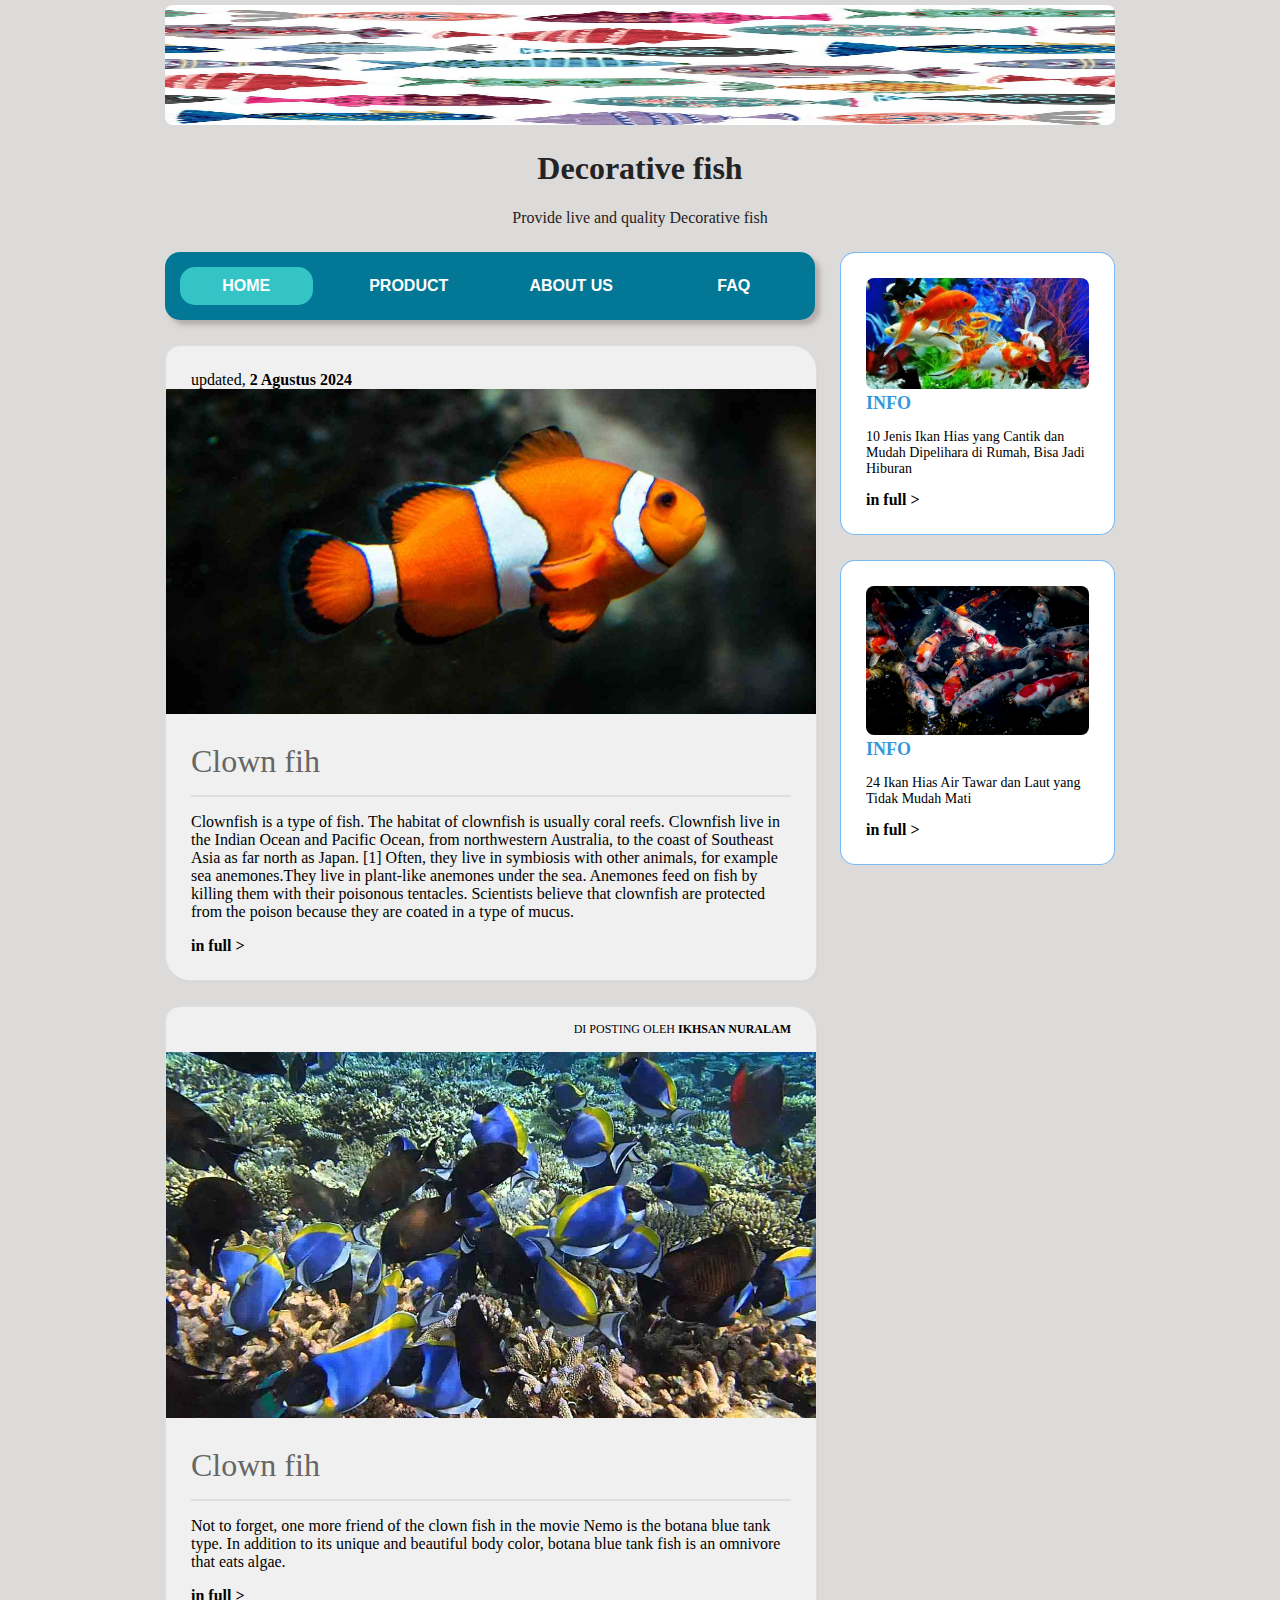
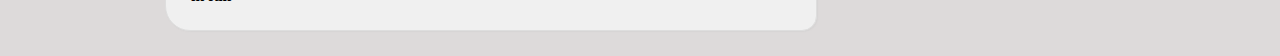
<file: INDEX.html>
<!DOCTYPE html>
<html>
    <head>
        <title>Decorative fish</title>
        <link rel="stylesheet" type="text/css" href="Style.css">
    </head>
    <body>
        <header>
        <img src="ikan header.jpeg" alt ="header" width ="950px" height="120px">
        <h1 class="judul">Decorative fish</h1>
        <p class="deskription">Provide live and quality Decorative fish</p>
    </header>

    <div class ="wrap">
        <nav class="menu">
            <ul>
                <li class="active">
                    <a href="INDEX.html">Home</a>
                </li>
                <li>
                 <a href="PRoduct.html">Product</a>
                </li>
                <li>
                    <a href="Abouttus.html">About us</a>
                </li>
                <li>
                    <a href="faq.html">FAQ</a>
                </li>
            </ul>
        </nav>
        <aside class="sidebar">
            <div class="widget">
                <div>
                    <img class="widget-pict" src="sidebar1.jpeg" alt="pict" width="100%">
                </div>
                <h2>Info</h2>
                <p>10 Jenis Ikan Hias yang Cantik dan Mudah Dipelihara di Rumah, Bisa Jadi Hiburan</p>
                <a href="#" class="faq-selengkapnya">in full ></a>

            </div>
            <div class="widget">
                <div>
                    <img class="widget-pict" src="koki.jpg" alt="pict" width="100%">                   
                </div>
                <h2>info</h2>
                <p>24 Ikan Hias Air Tawar dan Laut yang Tidak Mudah Mati</p>
                <a href="#" class="faq-selengkapnya">in full ></a>

            </div>
        </aside>

        <div class="Blog">
            <div class="contuedo">
                <div class="post info">
                 updated, <b>2 Agustus 2024</b>
                </div>
                <img src="badut.jpg">
                <h1>Clown fih</h1>
                <hr>
                <p>
                    Clownfish is a type of fish. The habitat of clownfish is usually coral reefs. Clownfish live in the Indian Ocean and Pacific Ocean, 
                    from northwestern Australia, to the coast of Southeast Asia as far north as Japan. [1] Often, they live in symbiosis with other animals, 
                    for example sea anemones.They live in plant-like anemones under the sea. Anemones feed on fish by killing them with their poisonous tentacles. 
                    Scientists believe that clownfish are protected from the poison because they are coated in a type of mucus.

                </p>
                <a href="#" class="continue-lendo">in full ></a>
            </div>
                <div class="contuedo">
                    <div class="post-info">
                        Di posting oleh <b>Ikhsan nuralam</b>
                    </div>

                    <img src="botane.jpg">
                <h1>Clown fih</h1>
                <hr>
                <p>
                    Not to forget, one more friend of the clown fish in the movie
                     Nemo is the botana blue tank type. In addition to its unique 
                     and beautiful body color, botana blue tank fish is an omnivore that eats algae.

                </p>
                <a href="#" class="continue-lendo">in full ></a>
                </div>
        </div>
    </div>
    </body>
</html>
</file>
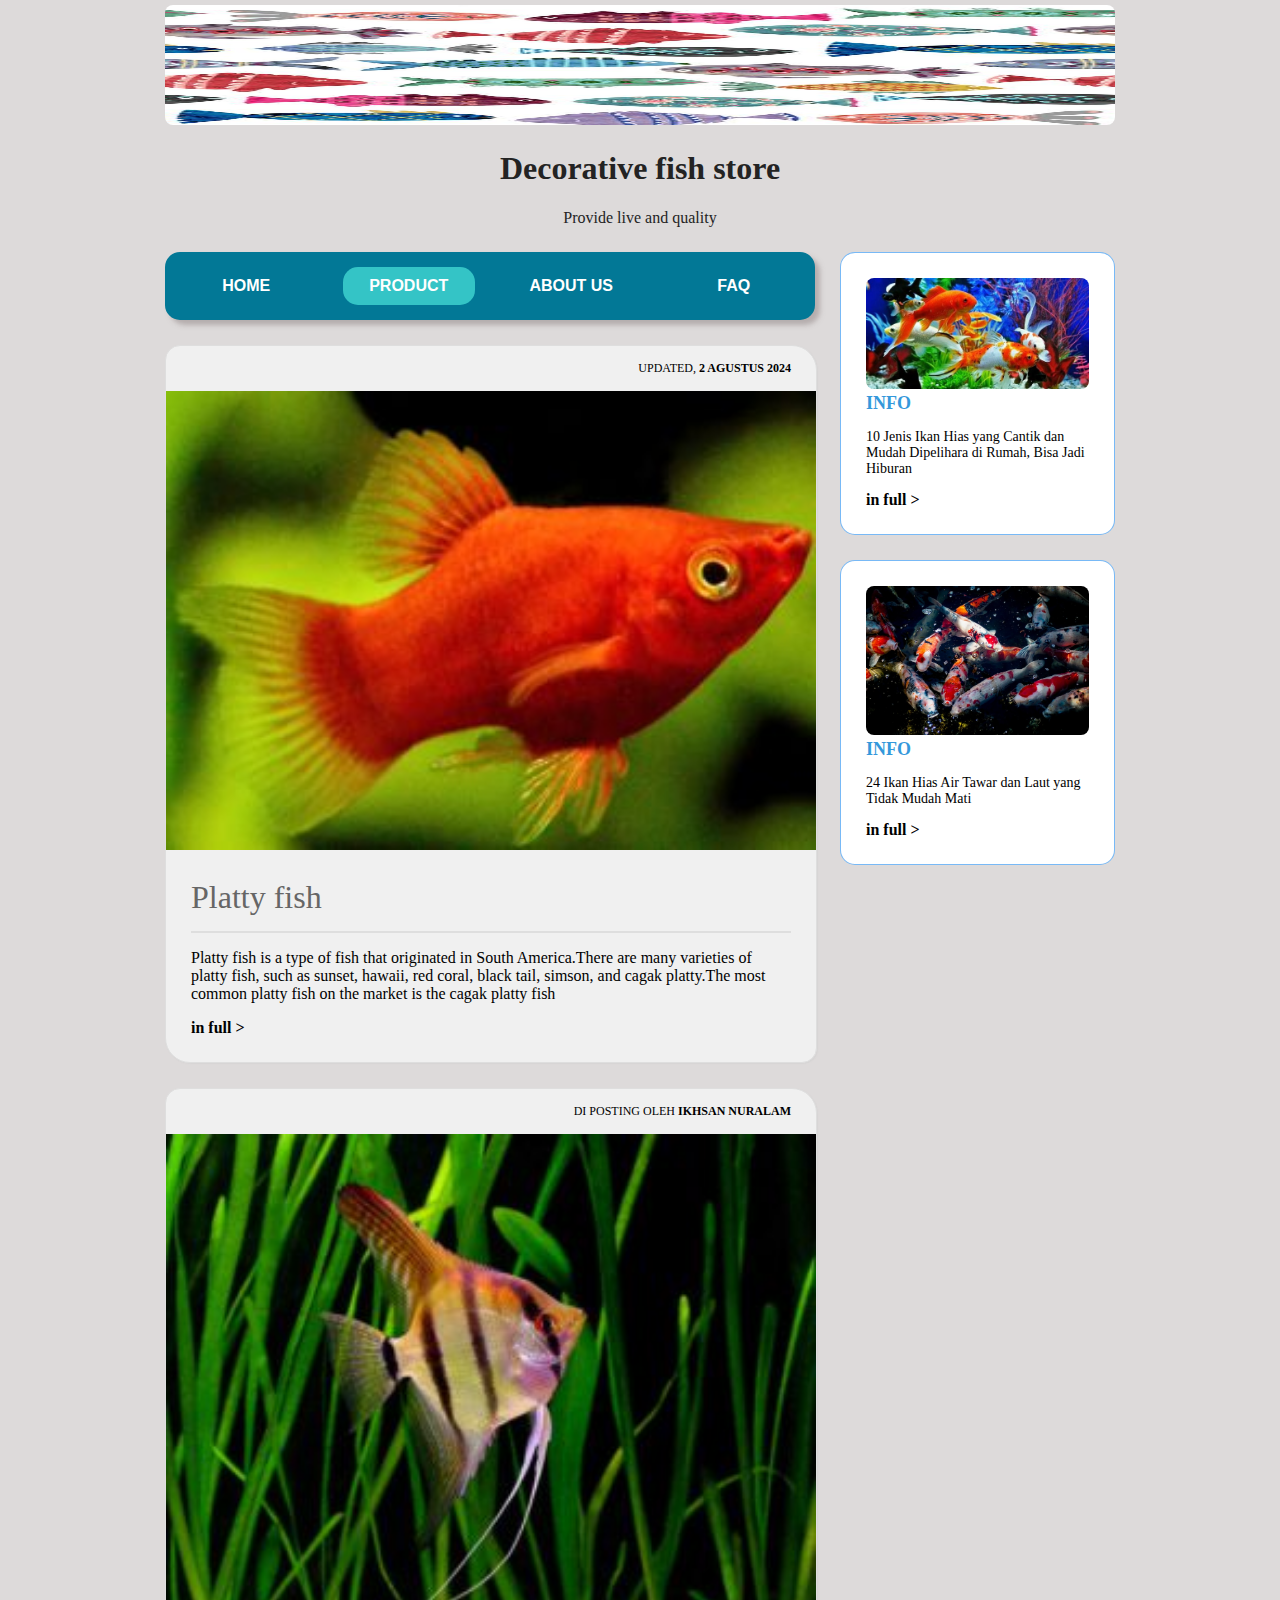
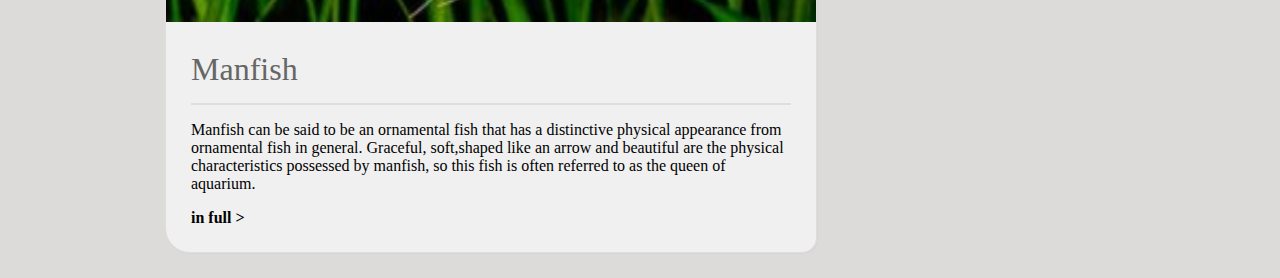
<file: PRoduct.html>
<!DOCTYPE html>
<html>
    <head>
        <title>Decorative fish store</title>
        <link rel="stylesheet" type="text/css" href="Style.css">
    </head>
    <body>

        <header>
                <img src="ikan header.jpeg" alt ="header" width ="950px" height="120px">
                <h1 class="judul">Decorative fish store</h1>
                <p class="deskription">Provide live and quality </p>
            </header>
        
            <div class ="wrap">
                <nav class="menu">
                    <ul>
                        <li>
                            <a href="INDEX.html">Home</a>
                        </li>
                        <li class="active">
                         <a href="PRoduct.html">Product</a>
                        </li>
                        <li>
                            <a href="Abouttus.html">About us</a>
                        </li>
                        <li>
                            <a href="faq.html">FAQ</a>
                        </li>
                    </ul>
                </nav>
                <aside class="sidebar">
                    <div class="widget">
                        <div>
                            <img class="widget-pict" src="sidebar1.jpeg" alt="pict" width="100%">
                        </div>
                        <h2>Info</h2>
                        <p>10 Jenis Ikan Hias yang Cantik dan Mudah Dipelihara di Rumah, Bisa Jadi Hiburan</p>
                        <a href="#" class="faq-selengkapnya">in full ></a>
        
                    </div>
                    <div class="widget">
                        <div>
                            <img class="widget-pict" src="koki.jpg" alt="pict" width="100%">                   
                        </div>
                        <h2>info</h2>
                        <p>24 Ikan Hias Air Tawar dan Laut yang Tidak Mudah Mati</p>
                        <a href="#" class="faq-selengkapnya">in full ></a>
                        </div>
                        </aside>

                    <div class="Blog">
                        <div class="contuedo">
                            <div class="post-info">
                                updated, <b>2 Agustus 2024</b>

                            </div>
                            <img src="platty.jpg">
                            <h1>Platty fish</h1>
                            <hr>
                            <p>
                                Platty fish is a type of fish that originated in South America.There are 
                                many varieties of platty fish, such as sunset, hawaii, red coral, black tail, simson, 
                                and cagak platty.The most common platty fish on the market is the cagak platty fish
                            </p>
                            <a href="#" class="continue-lendo">in full ></a>
                        </div>
                        <div class="contuedo">
                            <div class="post-info">
                                 Di posting oleh <b>Ikhsan nuralam</b>
                            </div>
                            <img src="man.jpg">
                            <h1>Manfish</h1>
                            <hr>
                            <p> Manfish can be said to be an ornamental fish that has a distinctive physical appearance from ornamental fish in general. 
                                Graceful, soft,shaped like an arrow and beautiful are the physical characteristics possessed by manfish, 
                                so this fish is often referred to as the queen of aquarium.
                            </p>
                            <a href="#" class="continue-lendo">in full ></a>
                            </div>
                    </div>

        
    </body>
</html>
</file>
<file: Style.css>
@import url(https://fonts.googleapis.com/css?family=Open+sans:400,800,700,600,300);

.active a{
    background-color: #47dfd7bb;
    border-radius: 15px;
    color: red;
}

body{
    background-color: rgb(221, 218, 218);
    margin: 0;
    font-family: 'Open sans' sans-serif;

}

hr {
    border:0;
    background: #dedede;
    height:2px;

}

header img {
    margin-top: 5px;
    border-radius: 8px;

}

header{
     text-align: center;
     color: #232323;

}

header judul{
    font-size: 17pt;
}

header deskription{
    font-size: 11pt;
}

.wrap{
    width: 950px;
    margin:25px auto;

}
nav.menu ul{
    overflow:hidden;
    color: #fff;
    list-style: none;
    float: left;
    padding:0px;
    width: 650px;
    margin:0 0 0;
    background:  rgb(2, 120, 150);
    -webkit-box-shadow: 1px 1px 1px 0px rgba(204,204,204,0.55);
    -moz-box-shadow: 1px 1px 1px 0px rgba(204,204,204,0.55);
    box-shadow: 5px 5px 5px 0px rgba(148,137,137,0.55) ;
    border-radius: 15px;
    display: flex;
    font-family: 'Segoe UI', Tahoma, Geneva, Verdana, sans-serif;
    color: red;
}
 
nav.menu ul li { 
       margin:15px;
       float: left;
       flex: 1;
}

nav.menu ul a{
    padding: 10px;
    display: block;
    font-weight: 600;
    font-size: 16px;
    color:#fff;
    text-transform: uppercase;
    transition: all 0.5s ease;
    text-decoration: none;
    text-align: center;
}

.active a{
    color: red;

}
nav.menu ul a:hover{
    text-decoration: underline;
    border-radius: 15px;
    background: #ffffff;
    color: rgb(2, 120, 150);
}

nav.menu ul a:active{
    color: red;

}

.sidebar {
    float: right;
    width:275px;
}
.widget-pict{
    border-radius: 8px;
}

.sidebar .widget{
    padding: 25px;
    margin: 0 0 25px;
    background: #fff;
    border-bottom: 2px solid #fff;
    transition: all 0.5s ease;
    border-radius: 15px;
    border: 1px solid  rgba(10, 128, 238, 0.55);
}
 .sidebar .widget:hover{
    border-bottom: 4px solid #3498db;
    box-shadow: 5px 5px 5px 0px rgba(148, 137, 137, 0.55);

 }

 .sidebar .widget h2{
    padding:0;
    margin: 0 0 15px;
    color:#3498db;
    font-size: 18px;
    font-weight: 800;
    text-transform: uppercase;
 }
 .sidebar .widget p{
    font-size: 14px;
 }
 .sidebar .widget p:last-child{
    margin: 0;
 }
 .Blog{
    float: left;
 }
 .widget .faq-selengkapnya{
    color:#000;
    transition: all 0,5s ease;
    text-decoration: none;
    font-weight: 700;
 }

 .faq-selengkapnya:hover{
    margin-left: 10px;
 }

 .contuedo{
    width:600px;
    padding:25px;
    margin: 25px auto;
    background: #fff;
    transition: all 0.5 ease  ;
    border: 1px solid #dedede;
    -webkit-box-shadow:1px 1px 1px 0px rgba(204,204,204,0.35);
    -moz-box-shadow: 1px 1px 1px 0px rgba(204,204,204,0.35);
    box-shadow: 1px 1px 1px 0px rgba(204,204,204,0.35);
    border-radius: 15px 25px;
    background-color: rgb(240, 240, 240);
    
 }
 .contuedo hover{
    border-bottom: 4px solid #3498db;
    box-shadow: 5px 5px 5px 0px rgba(148, 137, 137, 0.55);

 }
 .contuedo img{
    min-width: 650px;
    margin:0 0 25px -25px;
    max-width: 650px;
 }

 .contuedo h1{
    padding:0;
    margin: 0 0 15px;
    font-weight: normal;
    color: #666;
    font-family: Georgia;
 }
 .contuedo p:last-child{
    margin: 0;
 }
 .contuedo .continue-lendo{
    color: #000;
    transition: all 0.5 ease;
    text-decoration: none;
    font-weight: 700;
 }

 .contuedo .continue-lendo:hover {
    margin-left: 10px;

 }

 .post-info{
    float: right;
    font-size: 12px;
    margin: -10px 0 15px;
    text-transform: uppercase;

 }
</file>
